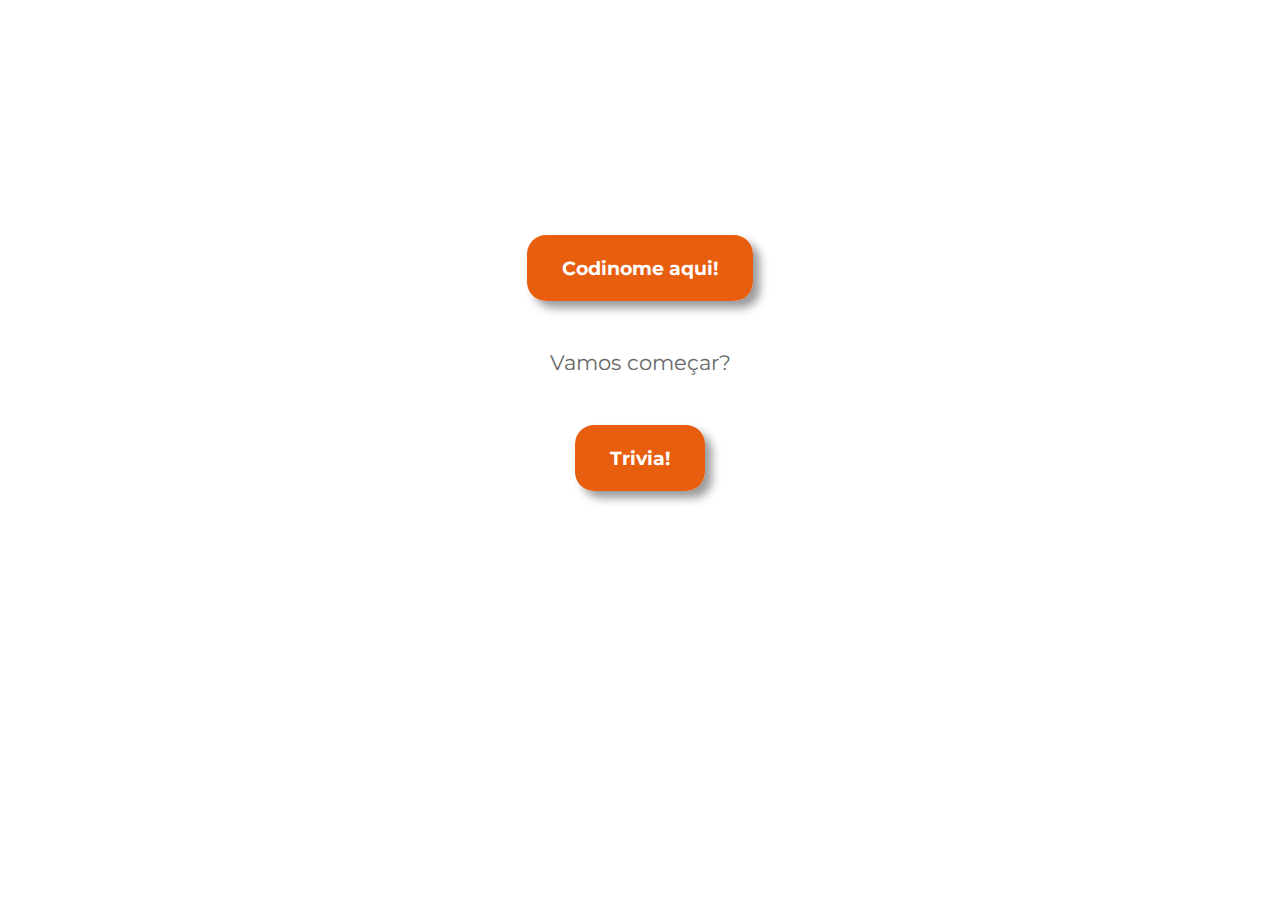
<file: index.html>
<!DOCTYPE html>
<html>
  <head>
    <meta charset="utf-8">
    <meta name="viewport" content="width=device-width">
    <link href="https://fonts.googleapis.com/css?family=Montserrat" rel="stylesheet">
    <title>Trivia-Laboratoria</title>
    <link href="style.css" rel="stylesheet" type="text/css" />
  </head>
  <body>
    <div class="box">
      <a onclick="startTrivia()" class="btn">Codinome aqui!</a>
      <h2 id="name"></h2> 
      <p>Vamos começar?</p>
      <a href="trivia.html" class="btn">Trivia!</a>
    </div>
    <script src="script.js"></script>
  </body>
</html>
</file>
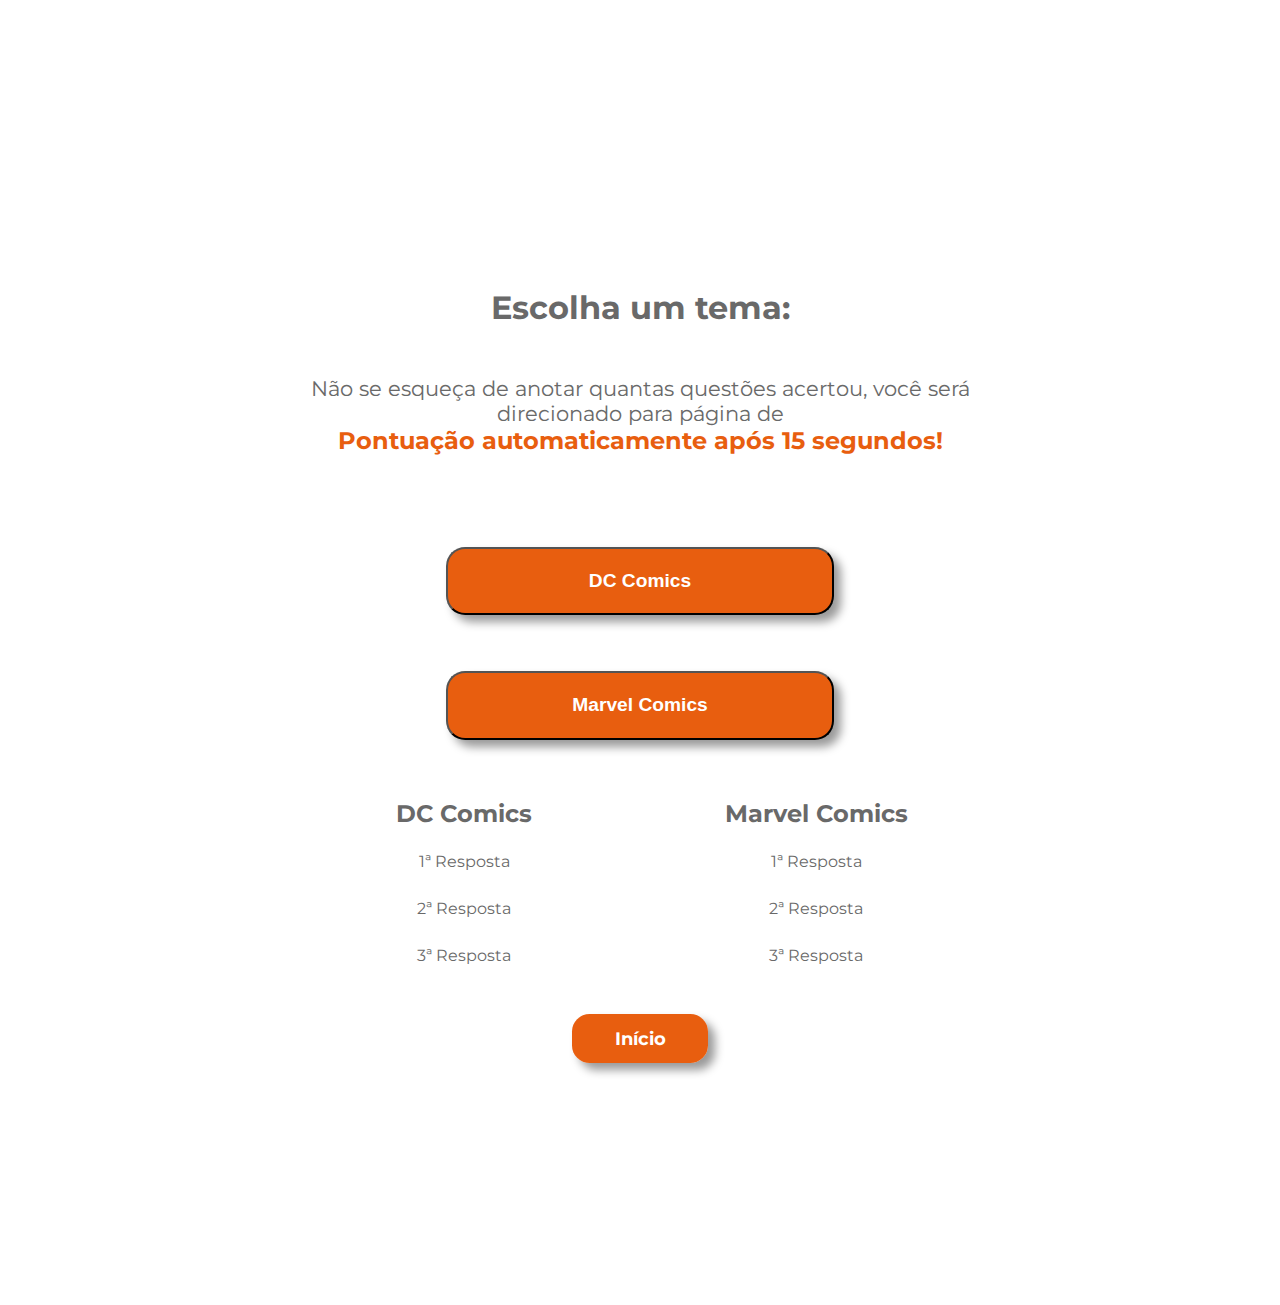
<file: trivia.html>
<!DOCTYPE html>
<html>
  <head>
    <meta charset="utf-8">
    <meta name="viewport" content="width=device-width">
    <link href="https://fonts.googleapis.com/css?family=Montserrat" rel="stylesheet">
    <title>Trivia-Laboratoria</title>
    <link href="style.css" rel="stylesheet" type="text/css" />
  </head>
  <body>
    <div class="box">
      <h3>Escolha um tema:</h3>
      <!-- <p>Você terá apenas <span>30 segundos</span> para responder cada pergunta!</p> -->
      
      <p>Não se esqueça de anotar quantas questões acertou, você será direcionado para página de <span>Pontuação automaticamente após 15 segundos!<span></p>
      <button onclick="opcaoA()" class="btn-tr">DC Comics</button>
      <button onclick="opcaoB()" class="btn-tr">Marvel Comics</button>

      <div class="resultado">
        <div class= "questions-a">
          <h3>DC Comics</h3>
          <p>1ª Resposta</p>
          <p id="paragrafoA1"></p>
          <p>2ª Resposta</p>
          <p id="paragrafoA2"></p>
          <p>3ª Resposta</p>
          <p id="paragrafoA3"></p>
        </div>
        <div class= "questions-b">
          <h3>Marvel Comics</h3>
          <p>1ª Resposta</p>
          <p id="paragrafoB1"></p>
          <p>2ª Resposta</p>
          <p id="paragrafoB2"></p>
          <p>3ª Resposta</p>
          <p id="paragrafoB3"></p>
        </div> 
      </div>
      <a href="index.html" class="btn-re">Início</a> 

    </div>
    <script src="script.js"></script>
  </body>
</html>
</file>
<file: style.css>
html {
  background-image: url("https://www.einerd.com.br/wp-content/uploads/2015/10/Banner-Marvel-VS-DC.jpg");
  background-attachment: fixed;
  background-repeat: no-repeat;
  background-position: static;
  background-size: cover;
  font-family: 'Montserrat','Courier New', Courier, monospace;
}

body{
  margin: 0%;
}

.box {
  background-color: rgba(255, 255, 255, 0.95);
  color: #696969;
  border-radius: 5em;
  width: 55%;
  padding: 5% 7%;
  margin: 15% auto;
  text-align: center;
}

.box h2{
  font-size: 2.5rem;
  margin: 0% auto 5%;
}

.box h3{
  font-size: 2rem;
}

.box p {
  margin: 7% auto 10%;
  font-size: 1.3rem;
}

.btn, .btn-tr, .btn-re{
  background-color: #E85E0F;
  color: #ffffff; 
  font-weight: 700; 
  text-align: center;
  border-radius: 1em;
  text-decoration: none;
  box-shadow: 7px 7px 10px rgba(0,0,0,0.4);
}

.btn {
  font-size: 1.2rem;
  width: 50%;
  margin: 20% 0%;
  padding: 3% 5%;
}

.btn-tr {
  font-size: 1.2rem;
  width: 55%;
  margin: 3% 0% 5%;
  padding: 3%;
}

.btn-re {
  font-size: 1.1rem;
  width: 45%;
  text-decoration: none;
  margin: 5% auto;
  padding: 2% 6%;
}

.btn:hover, .btn-tr:hover, .btn-re:hover {
  background-color: #ffffff;
  color: #FF2C29;
  border: 0.1em solid #FF2C29;
}

.btns, .questions-a, .questions-b{
  margin: auto;
}

.btns{
  width: 90%;
  display: flex;
  margin: 7% auto;
}

#name {
  font-size: 2rem;
  margin: 10% auto auto;
  color: #FF2C29;
}

.resultado {
  display: flex;
  margin: auto auto 5% auto;
}

.questions-a, .questions-b{
  width: 40%;
  margin: auto;
}

.questions-a p, .questions-b p{
  font-size: 1rem;
}

.questions-a h3, .questions-b h3{
  font-size: 1.5rem;
}

#paragrafoA1, #paragrafoA2, #paragrafoA3, #paragrafoB1, #paragrafoB2, #paragrafoB3 {
  font-size: 1rem;
  color: #FF2C29;
}

img{
  widht: 100%;
  height: 100%;
  margin: 0%;
}

img:hover{
  background-color: rgba(0,0,0,0.3);
  filter: grayscale(1);
  transform: scale(1.55);
  margin: 10% auto 10%;
}

.new-game{
  border: 0.15em dotted #696969;
  background-color: #FFFF;
  margin: 10% auto 7% auto;
  padding: 3%;
  box-shadow: 0px 0px 15px rgba(0,0,0,0.6);
}

.replay{
  font-weight: 700;
  font-size: 2rem !important;
  text-shadow: 2px 2px 5px rgba(0,0,0,0.3);
  margin: 0% auto 5%;
}

span {
  color: #E85E0F;
  font-weight: 700;
  display: block;
  font-size: 1.5rem;
}
</file>
